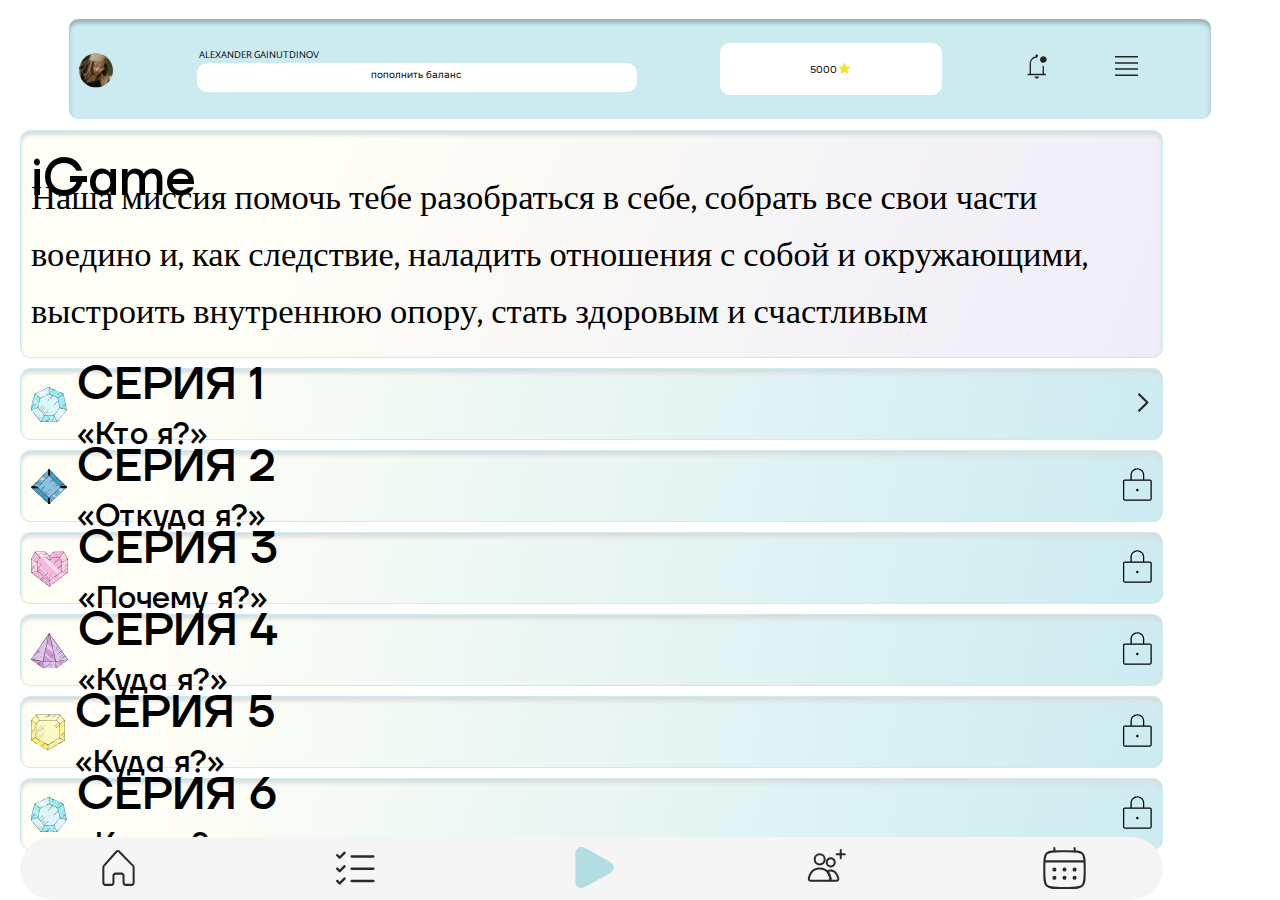
<file: page2.html>
<!DOCTYPE html><html lang="ru"><head><meta charset="UTF-8"><meta name="viewport" content="width=device-width,initial-scale=1"><meta http-equiv="X-UA-Compatible" content="ie=edge"><title>IGame</title><link rel="stylesheet" href="css/style.min.css"></head><body><header class="header"><div class="header__container"><div class="header__inner"><div class="logo"><a href="#"><img src="icons/Ellipse 1.svg" alt="logo"></a></div><div class="about"><div class="about__name">ALEXANDER GAINUTDINOV</div><div class="about__balancegive"><a href="page2.html">пополнить баланс</a></div></div><div class="balance">5000 <a href="#"><svg xmlns="http://www.w3.org/2000/svg" width="15" height="15" viewBox="0 0 15 15" fill="none"><path d="M3.64062 13.125L4.65625 8.73438L1.25 5.78125L5.75 5.39062L7.5 1.25L9.25 5.39062L13.75 5.78125L10.3437 8.73438L11.3594 13.125L7.5 10.7969L3.64062 13.125Z" fill="#FBE30E"/></svg></a></div><nav class="options"><a href="#" class="notification"><svg xmlns="http://www.w3.org/2000/svg" width="25" height="25" viewBox="0 0 25 25" fill="none"><path d="M11.7732 24.5833C11.183 24.5833 10.6794 24.3752 10.2623 23.9589C9.84531 23.5436 9.6368 23.0441 9.6368 22.4604H13.9175C13.9175 23.0476 13.7077 23.5484 13.288 23.9629C12.8675 24.3765 12.3625 24.5833 11.7732 24.5833ZM3.16266 21.1446C2.97447 21.1446 2.8172 21.0816 2.69085 20.9554C2.56451 20.8292 2.50089 20.6728 2.50001 20.4861C2.49913 20.2994 2.56274 20.1435 2.69085 20.0181C2.81897 19.8928 2.97624 19.8302 3.16266 19.8302H4.64171V9.41557C4.64171 7.69798 5.1895 6.18765 6.28509 4.88457C7.38068 3.58148 8.7696 2.76957 10.4519 2.44884V1.73113C10.4519 1.36571 10.5804 1.05549 10.8375 0.800484C11.0946 0.544599 11.407 0.416656 11.7745 0.416656C12.1421 0.416656 12.4553 0.544599 12.7142 0.800484C12.973 1.05637 13.1025 1.36659 13.1025 1.73113V1.82972C12.9107 2.12679 12.7429 2.42605 12.5989 2.72751C12.4548 3.02896 12.3422 3.34969 12.2609 3.6897L12.025 3.66342C11.9481 3.6564 11.8655 3.6529 11.7772 3.6529C10.1665 3.6529 8.79522 4.21374 7.66341 5.33543C6.5316 6.45712 5.96613 7.81716 5.96702 9.41557V19.8302H17.5886V11.8408C17.7989 11.8802 18.0158 11.9113 18.2394 11.9341C18.4629 11.9569 18.6873 11.96 18.9126 11.9433V19.8302H20.3917C20.5799 19.8302 20.7371 19.8933 20.8635 20.0195C20.9907 20.1456 21.0543 20.3021 21.0543 20.4887C21.0543 20.6754 20.9907 20.8314 20.8635 20.9567C20.7363 21.082 20.579 21.1446 20.3917 21.1446H3.16266ZM18.356 8.83457C17.4362 8.83457 16.6534 8.51515 16.0076 7.87632C15.3617 7.23748 15.0392 6.46238 15.0401 5.551C15.041 4.63963 15.3626 3.86322 16.0049 3.22175C16.6472 2.58029 17.4292 2.26043 18.3507 2.26218C19.2722 2.26394 20.0542 2.58292 20.6965 3.21912C21.3388 3.85533 21.6622 4.63087 21.6666 5.54575C21.671 6.46062 21.349 7.2366 20.7005 7.87369C20.052 8.51077 19.27 8.83063 18.3547 8.83325" fill="#242424"/></svg> </a><a href="#" class="settings"><svg xmlns="http://www.w3.org/2000/svg" width="25" height="25" viewBox="0 0 25 25" fill="none"><path fill-rule="evenodd" clip-rule="evenodd" d="M23 3.53846H0V2H23V3.53846ZM23 9.69231H0V8.15385H23V9.69231ZM23 15.8462H0V14.3077H23V15.8462ZM23 22H0V20.4615H23V22Z" fill="#242424"/></svg></a></nav></div></div></header><section><div class="about__game"><div class="about__game-title">iGame</div><div class="about__game-subtitle">Наша миссия помочь тебе разобраться в себе, собрать все свои части воедино и, как следств﻿ие, наладить отношения с собой и окружающими, выстроить внутреннюю опору, стать здоровым и счастливым</div></div></section><section class="prefotter"><a href="#" class="block" id="openModal"><div class="series__block-logo"><img src="icons/Group.svg" alt="Логотип"></div><div class="main-text"><div class="main-text__title">СЕРИЯ 1</div><div class="main-text__subtitle">«Кто я?»</div></div><div class="arrow"><svg xmlns="http://www.w3.org/2000/svg" width="18" height="35" viewBox="0 0 18 35" fill="none"><path d="M3.67798 9.59583L5.26948 8.05L13.938 16.4748C14.0777 16.6098 14.1886 16.7703 14.2643 16.9471C14.3399 17.124 14.3789 17.3136 14.3789 17.5051C14.3789 17.6966 14.3399 17.8862 14.2643 18.0631C14.1886 18.2399 14.0777 18.4004 13.938 18.5354L5.26948 26.9646L3.67948 25.4188L11.8155 17.5073L3.67798 9.59583Z" fill="#2A2A2A"/></svg></div></a><a href="#" class="block"><div class="series__block-logo"><img src="icons/Group2.svg" alt="Логотип"></div><div class="main-text"><div class="main-text__title">СЕРИЯ 2</div><div class="main-text__subtitle">«Откуда я?»</div></div><div class="arrow"><svg xmlns="http://www.w3.org/2000/svg" width="29" height="33" viewBox="0 0 29 33" fill="none"><path d="M26.8736 11.3928H21.2486V7.01782C21.2486 5.19446 20.5243 3.44578 19.235 2.15646C17.9456 0.867151 16.197 0.142822 14.3736 0.142822C12.5502 0.142822 10.8015 0.867151 9.51224 2.15646C8.22292 3.44578 7.4986 5.19446 7.4986 7.01782V11.3928H1.8736C1.37632 11.3928 0.899401 11.5904 0.547771 11.942C0.19614 12.2936 -0.00140381 12.7705 -0.00140381 13.2678V30.7678C-0.00140381 31.2651 0.19614 31.742 0.547771 32.0936C0.899401 32.4453 1.37632 32.6428 1.8736 32.6428H26.8736C27.3709 32.6428 27.8478 32.4453 28.1994 32.0936C28.5511 31.742 28.7486 31.2651 28.7486 30.7678V13.2678C28.7486 12.7705 28.5511 12.2936 28.1994 11.942C27.8478 11.5904 27.3709 11.3928 26.8736 11.3928ZM8.7486 7.01782C8.7486 5.52598 9.34123 4.09524 10.3961 3.04035C11.451 1.98545 12.8818 1.39282 14.3736 1.39282C15.8654 1.39282 17.2962 1.98545 18.3511 3.04035C19.406 4.09524 19.9986 5.52598 19.9986 7.01782V11.3928H8.7486V7.01782ZM27.4986 30.7678C27.4986 30.9336 27.4327 31.0926 27.3155 31.2098C27.1983 31.327 27.0394 31.3928 26.8736 31.3928H1.8736C1.70784 31.3928 1.54886 31.327 1.43165 31.2098C1.31444 31.0926 1.2486 30.9336 1.2486 30.7678V13.2678C1.2486 13.1021 1.31444 12.9431 1.43165 12.8259C1.54886 12.7087 1.70784 12.6428 1.8736 12.6428H26.8736C27.0394 12.6428 27.1983 12.7087 27.3155 12.8259C27.4327 12.9431 27.4986 13.1021 27.4986 13.2678V30.7678ZM15.6236 22.0178C15.6236 22.265 15.5503 22.5067 15.4129 22.7123C15.2756 22.9178 15.0804 23.0781 14.8519 23.1727C14.6235 23.2673 14.3722 23.292 14.1297 23.2438C13.8873 23.1956 13.6645 23.0765 13.4897 22.9017C13.3149 22.7269 13.1958 22.5042 13.1476 22.2617C13.0994 22.0192 13.1241 21.7679 13.2187 21.5395C13.3134 21.3111 13.4736 21.1158 13.6791 20.9785C13.8847 20.8411 14.1264 20.7678 14.3736 20.7678C14.7051 20.7678 15.0231 20.8995 15.2575 21.1339C15.4919 21.3684 15.6236 21.6863 15.6236 22.0178Z" fill="black"/></svg></div></a><a href="#" class="block"><div class="series__block-logo"><img src="icons/Group3.svg" alt="Логотип"></div><div class="main-text"><div class="main-text__title">СЕРИЯ 3</div><div class="main-text__subtitle">«Почему я?»</div></div><div class="arrow"><svg xmlns="http://www.w3.org/2000/svg" width="29" height="33" viewBox="0 0 29 33" fill="none"><path d="M26.8736 11.3928H21.2486V7.01782C21.2486 5.19446 20.5243 3.44578 19.235 2.15646C17.9456 0.867151 16.197 0.142822 14.3736 0.142822C12.5502 0.142822 10.8015 0.867151 9.51224 2.15646C8.22292 3.44578 7.4986 5.19446 7.4986 7.01782V11.3928H1.8736C1.37632 11.3928 0.899401 11.5904 0.547771 11.942C0.19614 12.2936 -0.00140381 12.7705 -0.00140381 13.2678V30.7678C-0.00140381 31.2651 0.19614 31.742 0.547771 32.0936C0.899401 32.4453 1.37632 32.6428 1.8736 32.6428H26.8736C27.3709 32.6428 27.8478 32.4453 28.1994 32.0936C28.5511 31.742 28.7486 31.2651 28.7486 30.7678V13.2678C28.7486 12.7705 28.5511 12.2936 28.1994 11.942C27.8478 11.5904 27.3709 11.3928 26.8736 11.3928ZM8.7486 7.01782C8.7486 5.52598 9.34123 4.09524 10.3961 3.04035C11.451 1.98545 12.8818 1.39282 14.3736 1.39282C15.8654 1.39282 17.2962 1.98545 18.3511 3.04035C19.406 4.09524 19.9986 5.52598 19.9986 7.01782V11.3928H8.7486V7.01782ZM27.4986 30.7678C27.4986 30.9336 27.4327 31.0926 27.3155 31.2098C27.1983 31.327 27.0394 31.3928 26.8736 31.3928H1.8736C1.70784 31.3928 1.54886 31.327 1.43165 31.2098C1.31444 31.0926 1.2486 30.9336 1.2486 30.7678V13.2678C1.2486 13.1021 1.31444 12.9431 1.43165 12.8259C1.54886 12.7087 1.70784 12.6428 1.8736 12.6428H26.8736C27.0394 12.6428 27.1983 12.7087 27.3155 12.8259C27.4327 12.9431 27.4986 13.1021 27.4986 13.2678V30.7678ZM15.6236 22.0178C15.6236 22.265 15.5503 22.5067 15.4129 22.7123C15.2756 22.9178 15.0804 23.0781 14.8519 23.1727C14.6235 23.2673 14.3722 23.292 14.1297 23.2438C13.8873 23.1956 13.6645 23.0765 13.4897 22.9017C13.3149 22.7269 13.1958 22.5042 13.1476 22.2617C13.0994 22.0192 13.1241 21.7679 13.2187 21.5395C13.3134 21.3111 13.4736 21.1158 13.6791 20.9785C13.8847 20.8411 14.1264 20.7678 14.3736 20.7678C14.7051 20.7678 15.0231 20.8995 15.2575 21.1339C15.4919 21.3684 15.6236 21.6863 15.6236 22.0178Z" fill="black"/></svg></div></a><a href="#" class="block"><div class="series__block-logo"><img src="icons/Group4.svg" alt="Логотип"></div><div class="main-text"><div class="main-text__title">СЕРИЯ 4</div><div class="main-text__subtitle">«Куда я?»</div></div><div class="arrow"><svg xmlns="http://www.w3.org/2000/svg" width="29" height="33" viewBox="0 0 29 33" fill="none"><path d="M26.8736 11.3928H21.2486V7.01782C21.2486 5.19446 20.5243 3.44578 19.235 2.15646C17.9456 0.867151 16.197 0.142822 14.3736 0.142822C12.5502 0.142822 10.8015 0.867151 9.51224 2.15646C8.22292 3.44578 7.4986 5.19446 7.4986 7.01782V11.3928H1.8736C1.37632 11.3928 0.899401 11.5904 0.547771 11.942C0.19614 12.2936 -0.00140381 12.7705 -0.00140381 13.2678V30.7678C-0.00140381 31.2651 0.19614 31.742 0.547771 32.0936C0.899401 32.4453 1.37632 32.6428 1.8736 32.6428H26.8736C27.3709 32.6428 27.8478 32.4453 28.1994 32.0936C28.5511 31.742 28.7486 31.2651 28.7486 30.7678V13.2678C28.7486 12.7705 28.5511 12.2936 28.1994 11.942C27.8478 11.5904 27.3709 11.3928 26.8736 11.3928ZM8.7486 7.01782C8.7486 5.52598 9.34123 4.09524 10.3961 3.04035C11.451 1.98545 12.8818 1.39282 14.3736 1.39282C15.8654 1.39282 17.2962 1.98545 18.3511 3.04035C19.406 4.09524 19.9986 5.52598 19.9986 7.01782V11.3928H8.7486V7.01782ZM27.4986 30.7678C27.4986 30.9336 27.4327 31.0926 27.3155 31.2098C27.1983 31.327 27.0394 31.3928 26.8736 31.3928H1.8736C1.70784 31.3928 1.54886 31.327 1.43165 31.2098C1.31444 31.0926 1.2486 30.9336 1.2486 30.7678V13.2678C1.2486 13.1021 1.31444 12.9431 1.43165 12.8259C1.54886 12.7087 1.70784 12.6428 1.8736 12.6428H26.8736C27.0394 12.6428 27.1983 12.7087 27.3155 12.8259C27.4327 12.9431 27.4986 13.1021 27.4986 13.2678V30.7678ZM15.6236 22.0178C15.6236 22.265 15.5503 22.5067 15.4129 22.7123C15.2756 22.9178 15.0804 23.0781 14.8519 23.1727C14.6235 23.2673 14.3722 23.292 14.1297 23.2438C13.8873 23.1956 13.6645 23.0765 13.4897 22.9017C13.3149 22.7269 13.1958 22.5042 13.1476 22.2617C13.0994 22.0192 13.1241 21.7679 13.2187 21.5395C13.3134 21.3111 13.4736 21.1158 13.6791 20.9785C13.8847 20.8411 14.1264 20.7678 14.3736 20.7678C14.7051 20.7678 15.0231 20.8995 15.2575 21.1339C15.4919 21.3684 15.6236 21.6863 15.6236 22.0178Z" fill="black"/></svg></div></a><a href="#" class="block"><div class="series__block-logo"><img src="icons/Group5.svg" alt="Логотип"></div><div class="main-text"><div class="main-text__title">СЕРИЯ 5</div><div class="main-text__subtitle">«Куда я?»</div></div><div class="arrow"><svg xmlns="http://www.w3.org/2000/svg" width="29" height="33" viewBox="0 0 29 33" fill="none"><path d="M26.8736 11.3928H21.2486V7.01782C21.2486 5.19446 20.5243 3.44578 19.235 2.15646C17.9456 0.867151 16.197 0.142822 14.3736 0.142822C12.5502 0.142822 10.8015 0.867151 9.51224 2.15646C8.22292 3.44578 7.4986 5.19446 7.4986 7.01782V11.3928H1.8736C1.37632 11.3928 0.899401 11.5904 0.547771 11.942C0.19614 12.2936 -0.00140381 12.7705 -0.00140381 13.2678V30.7678C-0.00140381 31.2651 0.19614 31.742 0.547771 32.0936C0.899401 32.4453 1.37632 32.6428 1.8736 32.6428H26.8736C27.3709 32.6428 27.8478 32.4453 28.1994 32.0936C28.5511 31.742 28.7486 31.2651 28.7486 30.7678V13.2678C28.7486 12.7705 28.5511 12.2936 28.1994 11.942C27.8478 11.5904 27.3709 11.3928 26.8736 11.3928ZM8.7486 7.01782C8.7486 5.52598 9.34123 4.09524 10.3961 3.04035C11.451 1.98545 12.8818 1.39282 14.3736 1.39282C15.8654 1.39282 17.2962 1.98545 18.3511 3.04035C19.406 4.09524 19.9986 5.52598 19.9986 7.01782V11.3928H8.7486V7.01782ZM27.4986 30.7678C27.4986 30.9336 27.4327 31.0926 27.3155 31.2098C27.1983 31.327 27.0394 31.3928 26.8736 31.3928H1.8736C1.70784 31.3928 1.54886 31.327 1.43165 31.2098C1.31444 31.0926 1.2486 30.9336 1.2486 30.7678V13.2678C1.2486 13.1021 1.31444 12.9431 1.43165 12.8259C1.54886 12.7087 1.70784 12.6428 1.8736 12.6428H26.8736C27.0394 12.6428 27.1983 12.7087 27.3155 12.8259C27.4327 12.9431 27.4986 13.1021 27.4986 13.2678V30.7678ZM15.6236 22.0178C15.6236 22.265 15.5503 22.5067 15.4129 22.7123C15.2756 22.9178 15.0804 23.0781 14.8519 23.1727C14.6235 23.2673 14.3722 23.292 14.1297 23.2438C13.8873 23.1956 13.6645 23.0765 13.4897 22.9017C13.3149 22.7269 13.1958 22.5042 13.1476 22.2617C13.0994 22.0192 13.1241 21.7679 13.2187 21.5395C13.3134 21.3111 13.4736 21.1158 13.6791 20.9785C13.8847 20.8411 14.1264 20.7678 14.3736 20.7678C14.7051 20.7678 15.0231 20.8995 15.2575 21.1339C15.4919 21.3684 15.6236 21.6863 15.6236 22.0178Z" fill="black"/></svg></div></a><a href="#" class="block"><div class="series__block-logo"><img src="icons/Group.svg" alt="Логотип"></div><div class="main-text"><div class="main-text__title">СЕРИЯ 6</div><div class="main-text__subtitle">«Куда я?»</div></div><div class="arrow"><svg xmlns="http://www.w3.org/2000/svg" width="29" height="33" viewBox="0 0 29 33" fill="none"><path d="M26.8736 11.3928H21.2486V7.01782C21.2486 5.19446 20.5243 3.44578 19.235 2.15646C17.9456 0.867151 16.197 0.142822 14.3736 0.142822C12.5502 0.142822 10.8015 0.867151 9.51224 2.15646C8.22292 3.44578 7.4986 5.19446 7.4986 7.01782V11.3928H1.8736C1.37632 11.3928 0.899401 11.5904 0.547771 11.942C0.19614 12.2936 -0.00140381 12.7705 -0.00140381 13.2678V30.7678C-0.00140381 31.2651 0.19614 31.742 0.547771 32.0936C0.899401 32.4453 1.37632 32.6428 1.8736 32.6428H26.8736C27.3709 32.6428 27.8478 32.4453 28.1994 32.0936C28.5511 31.742 28.7486 31.2651 28.7486 30.7678V13.2678C28.7486 12.7705 28.5511 12.2936 28.1994 11.942C27.8478 11.5904 27.3709 11.3928 26.8736 11.3928ZM8.7486 7.01782C8.7486 5.52598 9.34123 4.09524 10.3961 3.04035C11.451 1.98545 12.8818 1.39282 14.3736 1.39282C15.8654 1.39282 17.2962 1.98545 18.3511 3.04035C19.406 4.09524 19.9986 5.52598 19.9986 7.01782V11.3928H8.7486V7.01782ZM27.4986 30.7678C27.4986 30.9336 27.4327 31.0926 27.3155 31.2098C27.1983 31.327 27.0394 31.3928 26.8736 31.3928H1.8736C1.70784 31.3928 1.54886 31.327 1.43165 31.2098C1.31444 31.0926 1.2486 30.9336 1.2486 30.7678V13.2678C1.2486 13.1021 1.31444 12.9431 1.43165 12.8259C1.54886 12.7087 1.70784 12.6428 1.8736 12.6428H26.8736C27.0394 12.6428 27.1983 12.7087 27.3155 12.8259C27.4327 12.9431 27.4986 13.1021 27.4986 13.2678V30.7678ZM15.6236 22.0178C15.6236 22.265 15.5503 22.5067 15.4129 22.7123C15.2756 22.9178 15.0804 23.0781 14.8519 23.1727C14.6235 23.2673 14.3722 23.292 14.1297 23.2438C13.8873 23.1956 13.6645 23.0765 13.4897 22.9017C13.3149 22.7269 13.1958 22.5042 13.1476 22.2617C13.0994 22.0192 13.1241 21.7679 13.2187 21.5395C13.3134 21.3111 13.4736 21.1158 13.6791 20.9785C13.8847 20.8411 14.1264 20.7678 14.3736 20.7678C14.7051 20.7678 15.0231 20.8995 15.2575 21.1339C15.4919 21.3684 15.6236 21.6863 15.6236 22.0178Z" fill="black"/></svg></div></a></section><footer><div class="container"><div class="footer"><ul class="footer__list"><li class="footer__list_1"><a href="#"><img src="icons/footer/home.svg" alt="home"></a></li><li class="footer__list_2"><a href="#"><img src="icons/footer/task.svg" alt="task"></a></li><li class="footer__list_3"><a href="#"><img src="icons/footer/play.svg" alt="play"></a></li><li class="footer__list_4"><a href="#"><img src="icons/footer/add.svg" alt="add"></a></li><li class="footer__list_5"><a href="#"><img src="icons/footer/calendar.svg" alt="calendar"></a></li></ul></div></div></footer><div id="modal" class="modal"><div class="modal-content"><div class="modal-header"><img src="icons/Group2.svg" alt="Логотип" class="image__logo"><div class="titles"><h2 class="title">СЕРИЯ 4</h2><h3 class="subtitle">«Куда я?»</h3></div></div><img src="icons/image.png" alt="Картинка" class="modal-image"><div class="modal-text"><p class="text">В этой серии вы узнаете, как бороздить просторы вселенских океанов и выходить на новые уровни бытия.</p><p class="text">Вы будете проходить:</p><ol class="list"><li>Это</li><li>Это</li><li>Это</li><li>Это</li><li>Это</li></ol><p class="text">Практики:</p><ol class="list"><li>Это</li><li>Это</li><li>Это</li><li>Это</li><li>Это</li></ol></div><button class="buy-btn">Купить</button></div></div><script src="js/script.js"></script></body></html>
</file>
<file: css/style.min.css>
@import url(https://fonts.googleapis.com/css2?family=Onest:wght@100..900&display=swap);@import url(https://fonts.googleapis.com/css2?family=Catamaran:wght@100..900&display=swap);@font-face{font-family:Firs;src:url(../fonts/TTFirsNeue-Medium.ttf) format("ttf"),url(../fonts/TTFirsNeue-Medium.woff) format("woff");font-style:normal;font-weight:500}*,::after,::before{box-sizing:border-box}ol[class],ul[class]{padding:0}blockquote,body,dd,dl,figcaption,figure,h1,h2,h3,h4,li,ol,p,ul[class]{margin:0}article>*+*{margin-top:1em}button,input,select,textarea{font:inherit}@media(prefers-reduced-motion:reduce){*{animation-duration:NaNs!important;animation-iteration-count:1!important;transition-duration:NaNs!important;scroll-behavior:auto!important}}.header__container{width:89.3vw;margin:0 auto;border:1px solid var(--Miscellaneous-Sidebar-Fill---Selected,#fff);box-shadow:0 4px 4px 0 rgba(0,0,0,.25) inset;background:#cbebf1;border-radius:10px;padding:0 10px 0 10px}.header{margin-top:2vh}.header__inner{height:11.14vh;width:100%;display:flex;justify-content:space-between;align-items:center}.logo img{margin-top:7px}.about{font-size:10px;width:34.4vw}.about__name{text-transform:uppercase;font-family:Catamaran;font-weight:400;margin-left:2px}.about__balancegive{padding:5px 9px;font-family:Onest;height:3.22vh;background:var(--Miscellaneous-Sidebar-Fill---Selected,#fff);border-radius:10px;text-align:center;font-weight:400}.about__balancegive a{display:inline-block;position:relative;z-index:1;padding:5px;margin:-5px;text-decoration:none;color:#000;text-transform:lowercase}.balance{font-family:Onest;display:flex;background:var(--Miscellaneous-Sidebar-Fill---Selected,#fff);width:17.33vw;font-weight:400;font-size:10px;height:5.85vh;padding:7px 14px;justify-content:center;align-items:center;border-radius:10px;pointer-events:none;cursor:default}.balance a{margin-top:2px}.options{display:flex;justify-content:space-between}.notification{height:3.36vh;width:6.67vw}.settings{margin-left:5px;height:3.36vh;width:6.67vw}.advertising{margin-top:10px;width:89.3vw}.advertising__blocks{display:flex;justify-content:space-between;align-items:center;flex-wrap:wrap}.advertising__blocks_1,.advertising__blocks_2,.advertising__blocks_3,.advertising__blocks_4{width:20.3vw;height:10.2vh;border-radius:10px;box-shadow:0 4px 4px 0 rgba(0,0,0,.25);background:var(--Miscellaneous-Sidebar-Fill---Selected,#fff)}.motivation{margin-top:10px;height:17.43vh;width:89.3vw;padding:15px 10px;display:flex;justify-content:space-around;align-items:center;border-radius:10px;border:1px solid #cbebf1;background:linear-gradient(112deg,#fffef6 21.46%,#edebf7 107.28%);box-shadow:0 4px 4px 0 #dbdbdb inset;gap:10px}.motivation__text{display:flex;flex-direction:column;align-items:flex-start;gap:10px}.motivation__text_title{color:var(--Miscellaneous-Floating-Tab---Text-Unselected,#000);font-family:Firs;font-size:3.5vw;font-weight:500}.motivation__text_subtitle{color:var(--Miscellaneous-Floating-Tab---Text-Unselected,#000);font-family:Catamaran;font-size:2.2vw;font-weight:400}.progress{display:block;width:89.3vw;height:18vh;margin-top:10px;padding:2.31vh 10px 20px 10px;border-radius:10px;border:1px solid #cbebf1;background:linear-gradient(102deg,#fffef6 11.35%,#edebf7 102.05%);box-shadow:0 4px 4px 0 #f1eff7 inset;text-align:left;text-decoration:none;color:#000}.progress__title{color:#344b57;font-family:Firs;font-size:4vw;font-style:normal;font-weight:500}.progress__bar{width:100%;border-radius:50px;background:#fbfffe;height:3.49vh;margin:2vh 0}.progress__bar-fill{height:100%;border-radius:50px;background:#cbebf1;width:30%}.progress__subtitle{color:#344b57;font-family:Firs;font-size:4vw;font-weight:500}.progress__subtitle svg{position:relative;top:2px;margin-right:5px}.menu{font-family:Firs;margin-top:10px;width:89.3vw;display:grid;grid-template-columns:repeat(2,1fr);grid-template-rows:12.9vh 12.9vh;gap:1vh}.menu__blocks{width:43.47vw;padding:40px 28px;border-radius:10px;text-align:center;border:1px solid var(--Miscellaneous-Sidebar-Fill---Selected,#fff);background:#cbebf1;box-shadow:0 4px 4px 0 #bedadf inset;text-decoration:none;color:#000;display:flex;justify-content:center;color:#344b57;font-size:4vw;font-style:normal;font-weight:500;align-items:center}.menu__blocks svg{position:relative;top:2px;left:5px}.footer{position:fixed;bottom:0;height:6.98vh;z-index:2;width:89.3vw;padding:6px 30px;border-radius:50px;background:#f5f5f5}.footer__list{display:flex;justify-content:space-between;align-items:center;list-style-type:none}.footer__list_1 img,.footer__list_2 img,.footer__list_3 img,.footer__list_4 img,.footer__list_5 img{width:10.67vw;height:5.37vh}.about__game{width:89.3vw;padding:15px 10px;margin-top:10px;border-radius:10px;border:1px solid #cbebf1;background:linear-gradient(112deg,#fffef6 21.46%,#edebf7 107.28%);box-shadow:0 4px 4px 0 #dbdbdb inset}.about__game-title{color:var(--Miscellaneous-Floating-Tab---Text-Unselected,#000);font-family:Firs;font-size:4vw;font-weight:500;height:15px}.about__game-subtitle{margin-top:10px;color:var(--Miscellaneous-Floating-Tab---Text-Unselected,#000);font-family:Catamaran;font-size:2.7vw;font-weight:400;text-align:start}.block{width:89.3vw;display:flex;align-items:center;text-decoration:none;color:inherit;height:8vh;padding:15px 10px;margin-top:10px;border-radius:10px;border:1px solid #cbebf1;background:linear-gradient(102deg,#fffef6 11.35%,#cbebf1 102.05%);box-shadow:0 4px 4px 0 #dbdbdb inset}.series__block-logo img{margin-right:10px;margin-top:5px}.main-text{flex-grow:1}.main-text__title{font-family:Firs;font-size:3.6vw;font-weight:500}.main-text__subtitle{color:var(--Miscellaneous-Floating-Tab---Text-Unselected,#000);font-family:Firs;font-size:2.4vw;font-weight:400}.modal{display:none;position:fixed;top:0;left:0;width:100vw;height:100vh;background-color:rgba(0,0,0,.6);justify-content:center;align-items:center;z-index:1000}.modal-content{width:80vw;height:85vh;max-width:292px;max-height:586px;border-radius:10px;border:1px solid #1e96b1;background:linear-gradient(102deg,#fffef6 11.35%,#cbebf1 102.05%);padding:30px;border-radius:10px;display:flex;flex-direction:column;align-items:center}.modal-header{display:flex;justify-content:center;align-items:center;width:100%;margin-bottom:15px}.image__logo{width:10vw;max-width:38px;height:auto;margin-right:5px}.title{font-size:3.6vw;margin:0;color:var(--Miscellaneous-Floating-Tab---Text-Unselected,#000);text-align:center;font-family:Firs;font-style:normal;font-weight:500}.subtitle{font-size:2.2vw;margin:0;color:var(--Miscellaneous-Floating-Tab---Text-Unselected,#000);text-align:center;font-family:Firs;font-size:10px;font-style:normal;font-weight:400}.modal-image{width:61vw;height:20vh;max-width:229px;max-height:145px;margin-bottom:2.31vh}.modal-text{width:100%;font-size:2.5vw;color:#000}.text{margin-bottom:8px;color:var(--Miscellaneous-Floating-Tab---Text-Unselected,#000);font-family:Catamaran;font-size:2.5vw;font-weight:400}.list{margin-left:10px;margin-bottom:8px}.list ol{list-style:decimal}.buy-btn{width:48vw;max-width:180px;padding:10px 19px;background-color:#1e96b1;color:#fff;font-size:2.5vw;border:1px solid #1e96b1;border-radius:10px;cursor:pointer;margin-top:7px;color:var(--Miscellaneous-Sidebar-Fill---Selected,#fff);text-align:center;font-family:Onest;font-size:2.5vw;font-weight:400}.modal:active{display:none}html{font-size:16px}body{margin:0 20px 0 20px}
</file>
